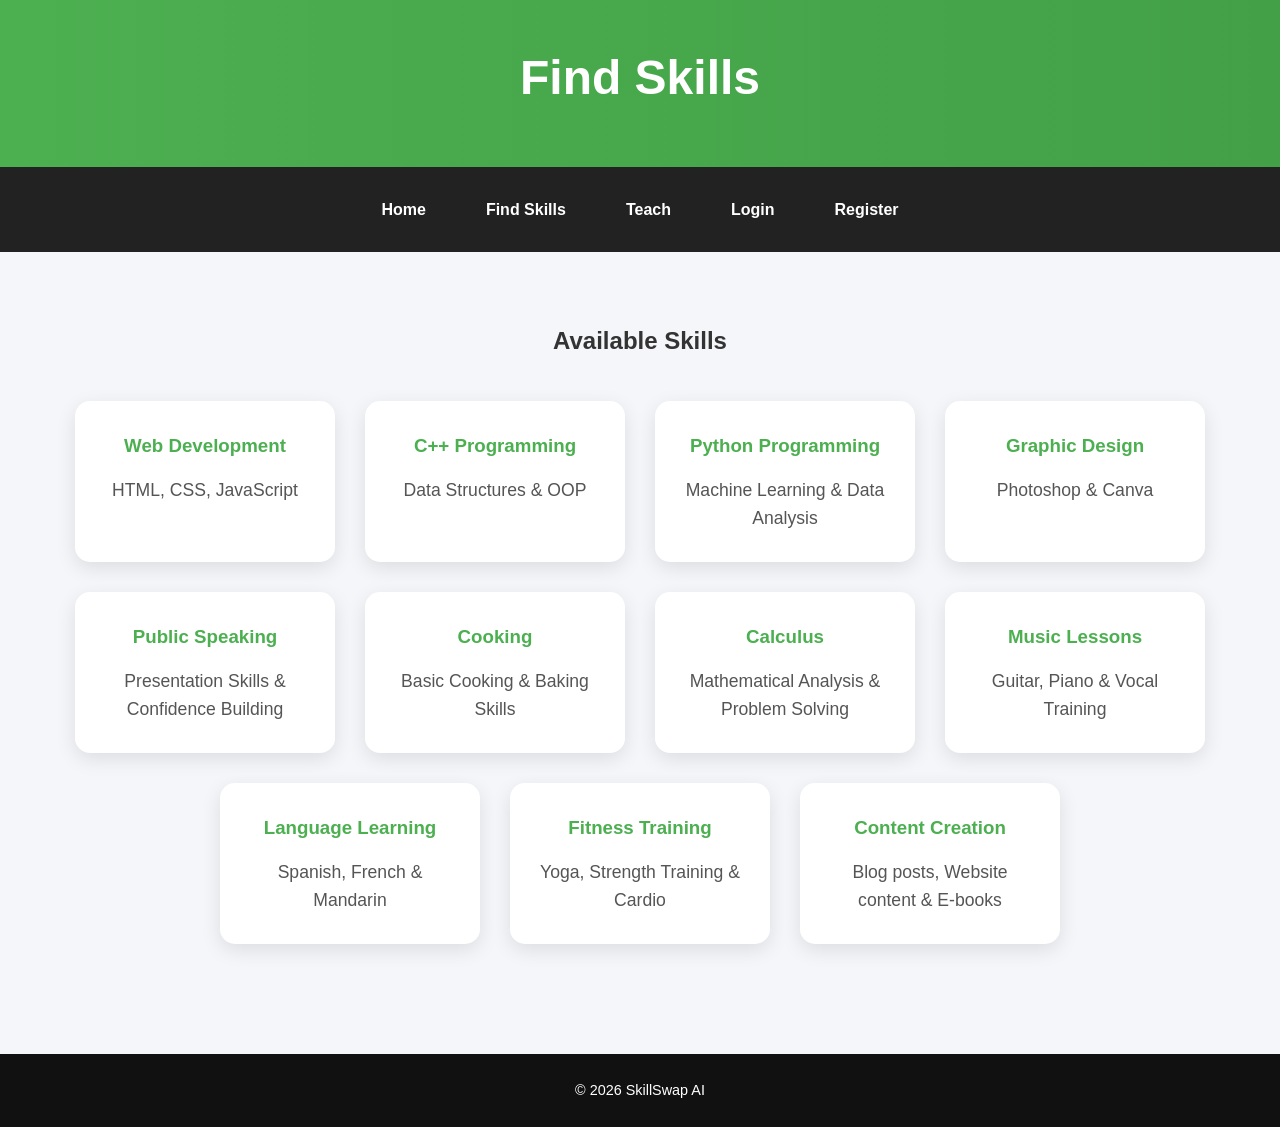
<file: find.html>
<!DOCTYPE html>
<html>
<head>
    <title>Find Skills</title>
    <link rel="stylesheet" href="style.css">
</head>
<body>

<header>
    <h1>Find Skills</h1>
</header>

<nav>
    <a href="index.html">Home</a>
    <a href="find.html">Find Skills</a>
    <a href="teach.html">Teach</a>
    <a href="login.html">Login</a>
    <a href="register.html">Register</a>
</nav>

<section class="section">
    <h2>Available Skills</h2>

    <div class="features">
        <div class="feature-box">
            <h3>Web Development</h3>
            <p>HTML, CSS, JavaScript</p>
        </div>

        <div class="feature-box">
            <h3>C++ Programming</h3>
            <p>Data Structures & OOP</p>
        </div>

        <div class="feature-box">
            <h3>Python Programming</h3>
            <p>Machine Learning & Data Analysis</p>
        </div>

        <div class="feature-box">
            <h3>Graphic Design</h3>
            <p>Photoshop & Canva</p>
        </div>
        
        <div class="feature-box">
            <h3>Public Speaking</h3>
            <p>Presentation Skills & Confidence Building</p>
        </div>

        <div class="feature-box">
            <h3>Cooking</h3>
            <p>Basic Cooking & Baking Skills</p>
        </div>

        <div class="feature-box">
            <h3>Calculus</h3>
            <p>Mathematical Analysis & Problem Solving</p>
        </div>

        <div class="feature-box">
            <h3>Music Lessons</h3>
            <p>Guitar, Piano & Vocal Training</p>
        </div>

        <div class="feature-box">
            <h3>Language Learning</h3>
            <p>Spanish, French & Mandarin</p>
        </div>

        <div class="feature-box">
            <h3>Fitness Training</h3>
            <p>Yoga, Strength Training & Cardio</p>
        </div>

        <div class="feature-box">
            <h3>Content Creation</h3>
            <p>Blog posts, Website content & E-books</p>
    </div>
</section>

<footer>
    <p>&copy; 2026 SkillSwap AI</p>
</footer>

</body>
</html>
</file>
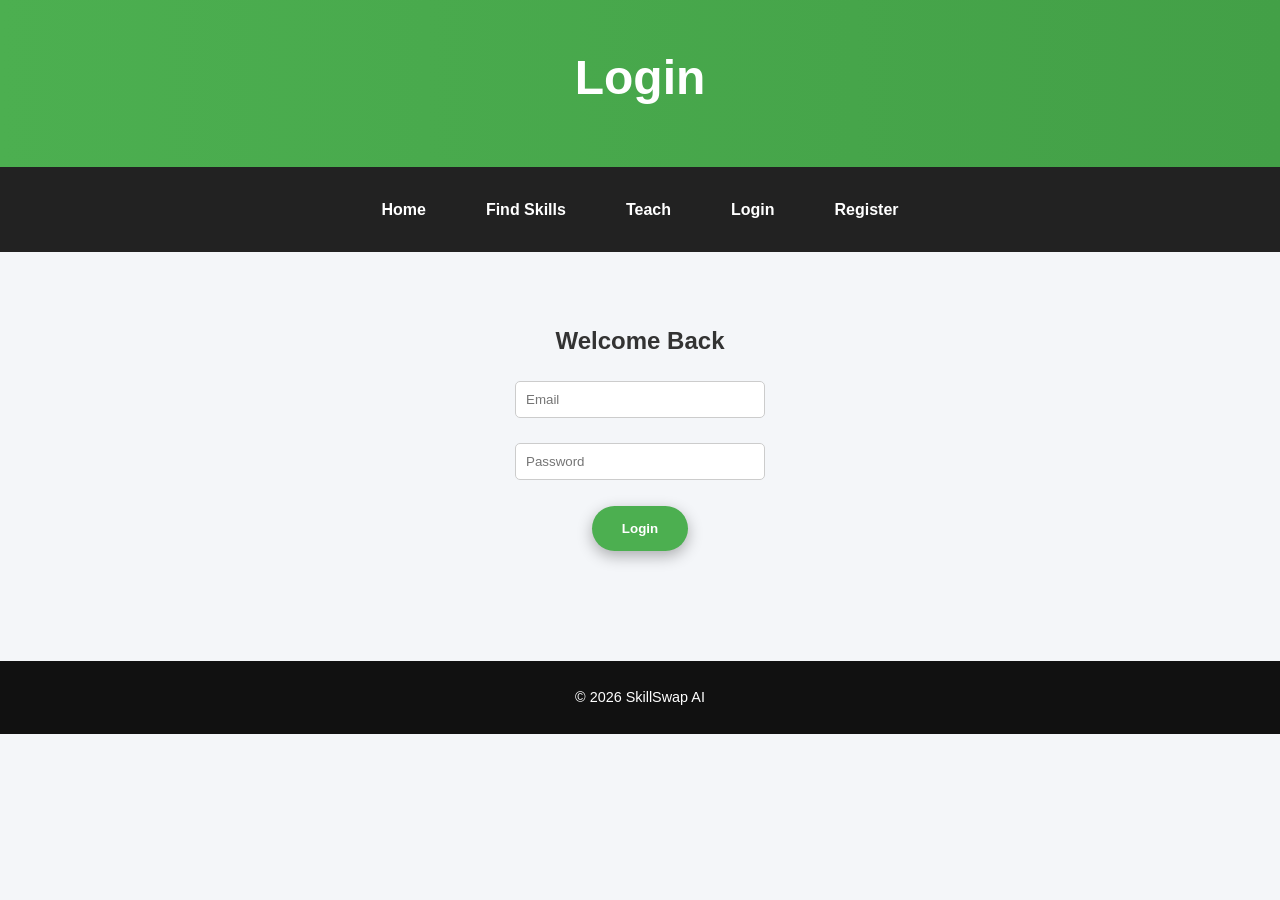
<file: login.html>
<!DOCTYPE html>
<html>
<head>
    <title>Login</title>
    <link rel="stylesheet" href="style.css">
</head>
<body>

<header>
    <h1>Login</h1>
</header>

<nav>
    <a href="index.html">Home</a>
    <a href="find.html">Find Skills</a>
    <a href="teach.html">Teach</a>
    <a href="login.html">Login</a>
    <a href="register.html">Register</a>
</nav>

<section class="section">
    <h2>Welcome Back</h2>
    <form class="form-box">
        <input type="email" placeholder="Email"><br><br>
        <input type="password" placeholder="Password"><br><br>
        <button class="btn">Login</button>
    </form>
</section>

<footer>
    <p>&copy; 2026 SkillSwap AI</p>
</footer>

</body>
</html>
</file>
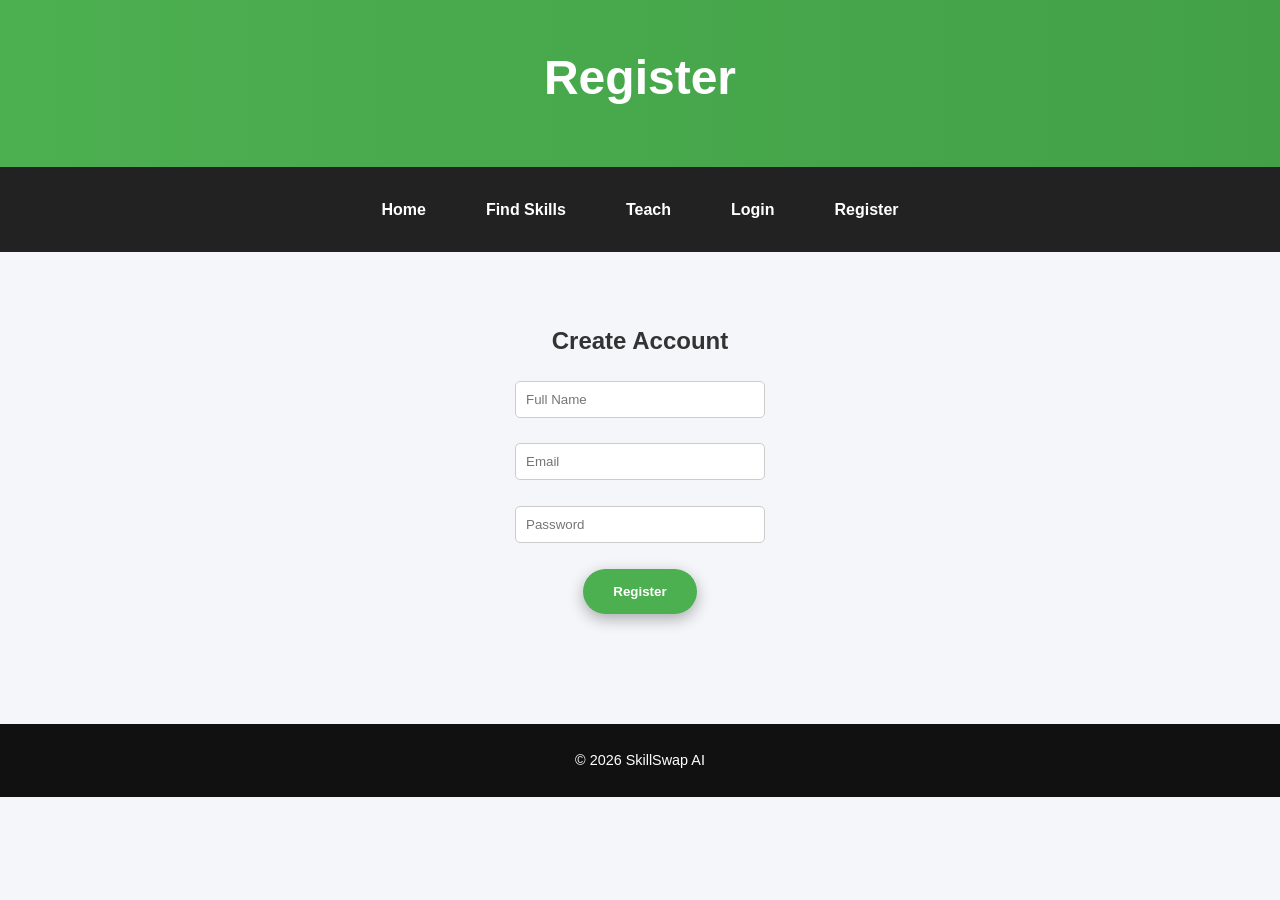
<file: register.html>
<!DOCTYPE html>
<html>
<head>
    <title>Register</title>
    <link rel="stylesheet" href="style.css">
</head>
<body>

<header>
    <h1>Register</h1>
</header>

<nav>
    <a href="index.html">Home</a>
    <a href="find.html">Find Skills</a>
    <a href="teach.html">Teach</a>
    <a href="login.html">Login</a>
    <a href="register.html">Register</a>
</nav>

<section class="section">
    <h2>Create Account</h2>
    <form class="form-box">
        <input type="text" placeholder="Full Name"><br><br>
        <input type="email" placeholder="Email"><br><br>
        <input type="password" placeholder="Password"><br><br>
        <button class="btn">Register</button>
    </form>
</section>

<footer>
    <p>&copy; 2026 SkillSwap AI</p>
</footer>

</body>
</html>
</file>
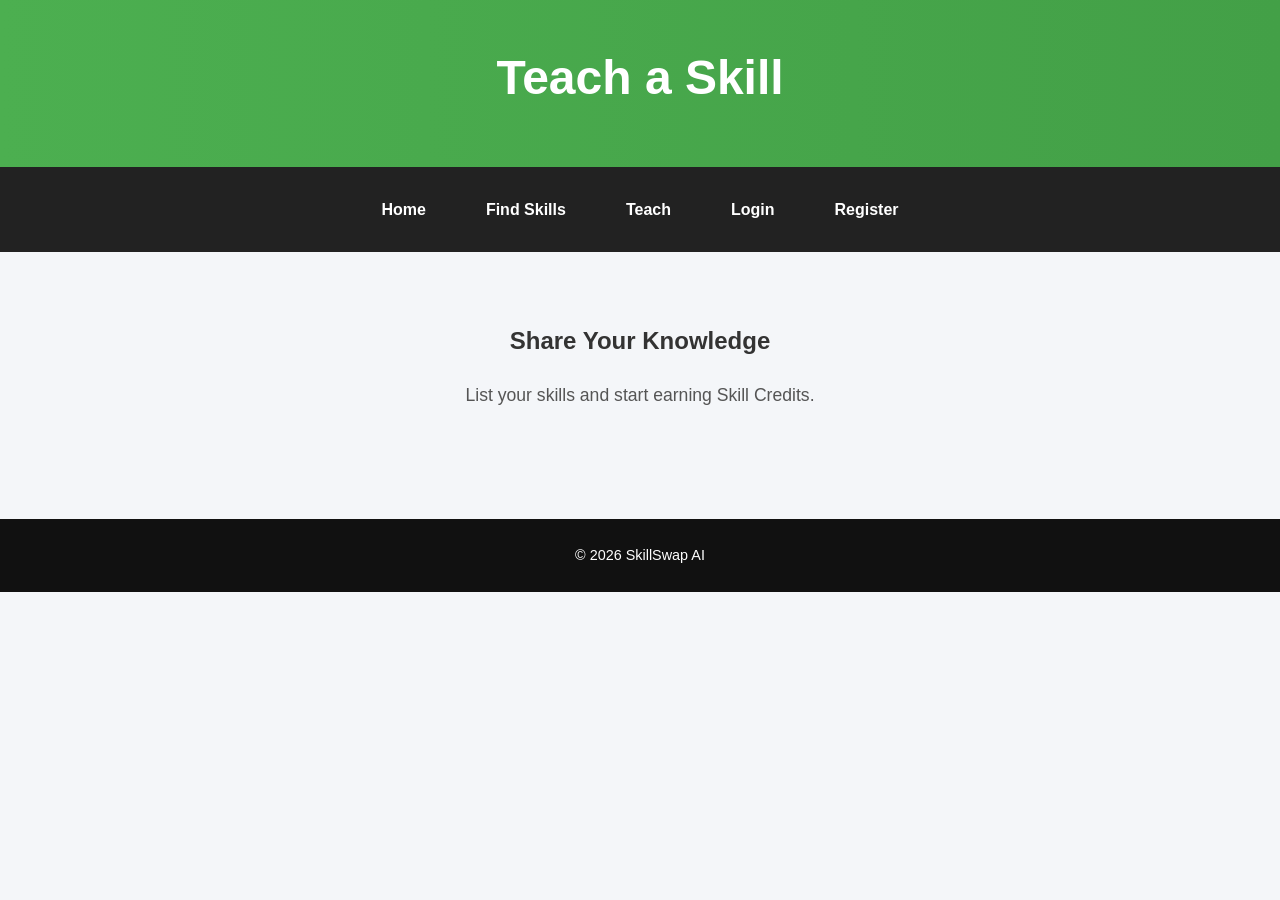
<file: teach.html>
<!DOCTYPE html>
<html>
<head>
    <title>Teach Skills</title>
    <link rel="stylesheet" href="style.css">
</head>
<body>

<header>
    <h1>Teach a Skill</h1>
</header>

<nav>
    <a href="index.html">Home</a>
    <a href="find.html">Find Skills</a>
    <a href="teach.html">Teach</a>
    <a href="login.html">Login</a>
    <a href="register.html">Register</a>
</nav>

<section class="section">
    <h2>Share Your Knowledge</h2>
    <p>List your skills and start earning Skill Credits.</p>
</section>

<footer>
    <p>&copy; 2026 SkillSwap AI</p>
</footer>

</body>
</html>
</file>
<file: style.css>
* {
    margin: 0;
    padding: 0;
    box-sizing: border-box;
}

body {
    font-family: Arial, sans-serif;
    background-color: #f4f6f9;
    color: #333;
    line-height: 1.6;
}

header {
    background: linear-gradient(90deg, #4CAF50, #43a047);
    color: white;
    padding: 40px 20px;
    text-align: center;
    box-shadow: 0 4px 10px rgba(0,0,0,0.15);
}

header h1 {
    font-size: 3rem;
    margin-bottom: 10px;
}

header p {
    font-size: 1.2rem;
    opacity: 0.9;
}

nav {
    background-color: #222;
    display: flex;
    justify-content: center;
    flex-wrap: wrap;
    padding: 12px 0;
}

nav a {
    color: white;
    text-decoration: none;
    margin: 10px 15px;
    padding: 8px 15px;
    font-weight: bold;
    border-radius: 6px;
    transition: all 0.3s ease;
}

nav a:hover {
    background-color: #4CAF50;
    transform: scale(1.08);
}

.hero {
    text-align: center;
    padding: 80px 20px;
    background: url('images/hero-bg.jpg') no-repeat center center/cover;
    color: white;
    position: relative;
}


.hero::after {
    content: "";
    position: absolute;
    inset: 0;
    background: rgba(0,0,0,0.5);
}

.hero h1,
.hero p,
.hero .btn {
    position: relative;
    z-index: 1;
}

.hero h1 {
    font-size: 3rem;
    margin-bottom: 20px;
    animation: fadeInDown 1s ease;
}

.hero p {
    font-size: 1.2rem;
    margin-bottom: 30px;
    animation: fadeInUp 1s ease;
}


.btn {
    display: inline-block;
    padding: 15px 30px;
    background-color: #4CAF50;
    color: white;
    text-decoration: none;
    border-radius: 50px;
    font-weight: bold;
    box-shadow: 0 5px 15px rgba(0,0,0,0.3);
    transition: all 0.3s ease;
}

.btn:hover {
    background-color: #43a047;
    transform: scale(1.1);
}

.section {
    padding: 70px 20px;
    text-align: center;
}

.section h2 {
    margin-bottom: 20px;
}

.section p {
    font-size: 1.1rem;
    color: #555;
}

.features {
    display: flex;
    justify-content: center;
    flex-wrap: wrap;
    gap: 30px;
    margin-top: 40px;
}

.feature-box {
    background: white;
    width: 260px;
    padding: 30px;
    border-radius: 15px;
    box-shadow: 0 6px 20px rgba(0,0,0,0.1);
    transition: all 0.3s ease;
}

.feature-box h3 {
    color: #4CAF50;
    margin-bottom: 15px;
}

.feature-box:hover {
    transform: translateY(-12px);
    box-shadow: 0 12px 25px rgba(0,0,0,0.2);
}

footer {
    background-color: #111;
    color: white;
    text-align: center;
    padding: 25px;
    margin-top: 40px;
    font-size: 0.9rem;
}

@keyframes fadeInDown {
    from {
        opacity: 0;
        transform: translateY(-40px);
    }
    to {
        opacity: 1;
        transform: translateY(0);
    }
}

@keyframes fadeInUp {
    from {
        opacity: 0;
        transform: translateY(40px);
    }
    to {
        opacity: 1;
        transform: translateY(0);
    }
}

@media (max-width: 768px) {

    nav {
        flex-direction: column;
    }

    .features {
        flex-direction: column;
        align-items: center;
    }

    .hero h1 {
        font-size: 2rem;
    }

    .hero p {
        font-size: 1rem;
    }
}

.form-box input {
    width: 250px;
    padding: 10px;
    border: 1px solid #ccc;
    border-radius: 5px;
}

.form-box button {
    border: none;
    cursor: pointer;
}

nav a {
    color: white;
    text-decoration: none;
    margin: 10px 15px;
    padding: 8px 15px;
    font-weight: bold;
    border-radius: 6px;
    transition: all 0.3s ease;
}

nav a:hover {
    background-color: #4CAF50;
    transform: scale(1.08);
}

nav a.active {
    background-color: #43a047;
    transform: scale(1.1);
}

body {
    opacity: 0;
    animation: fadeIn 0.8s forwards;
}

@keyframes fadeIn {
    from { opacity: 0; }
    to { opacity: 1; }
}
</file>
